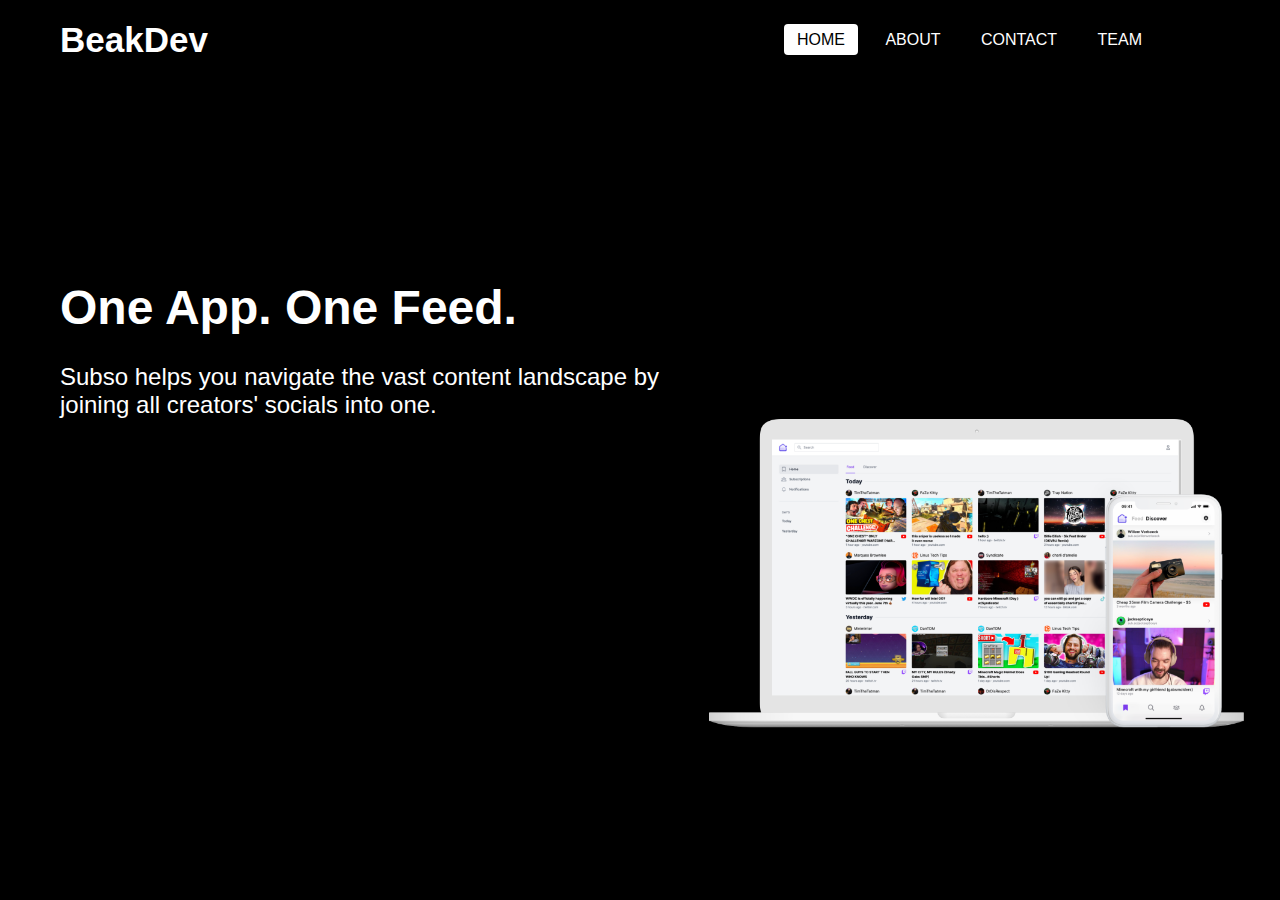
<file: index.html>
<html>
<head>
    
    <meta charset="utf-8">
    <meta name="viewport" content="width=device-width, initial-scale=1.0">
    <meta http-equiv="X-UA-Compatible" content="ie=edge">
    <title>Glassmorphism Website UI</title>
    <link rel="stylesheet" type="text/css" href="style.css">
</head>
<body>

    
        <label class="logo">BeakDev</label>
        
        

       
         <ul>
            <li><a class="active" href="#">Home</a></li>
            <li><a href="about.html">About</a></li>
            <li><a href="contact.html">Contact</a></li>
            <li><a href="team.html">Team</a></li>

            
        </ul>
        
        
        
        


    <h1>One App. One Feed.</h1>

    <p>Subso helps you navigate the vast content landscape by <br> joining all creators' socials into one.
    </p>


    <img class="image-1" src="./images/phone-top-1.png" alt="">

    

    

   

</body>
</html>


<!-- 
 

-->
</file>
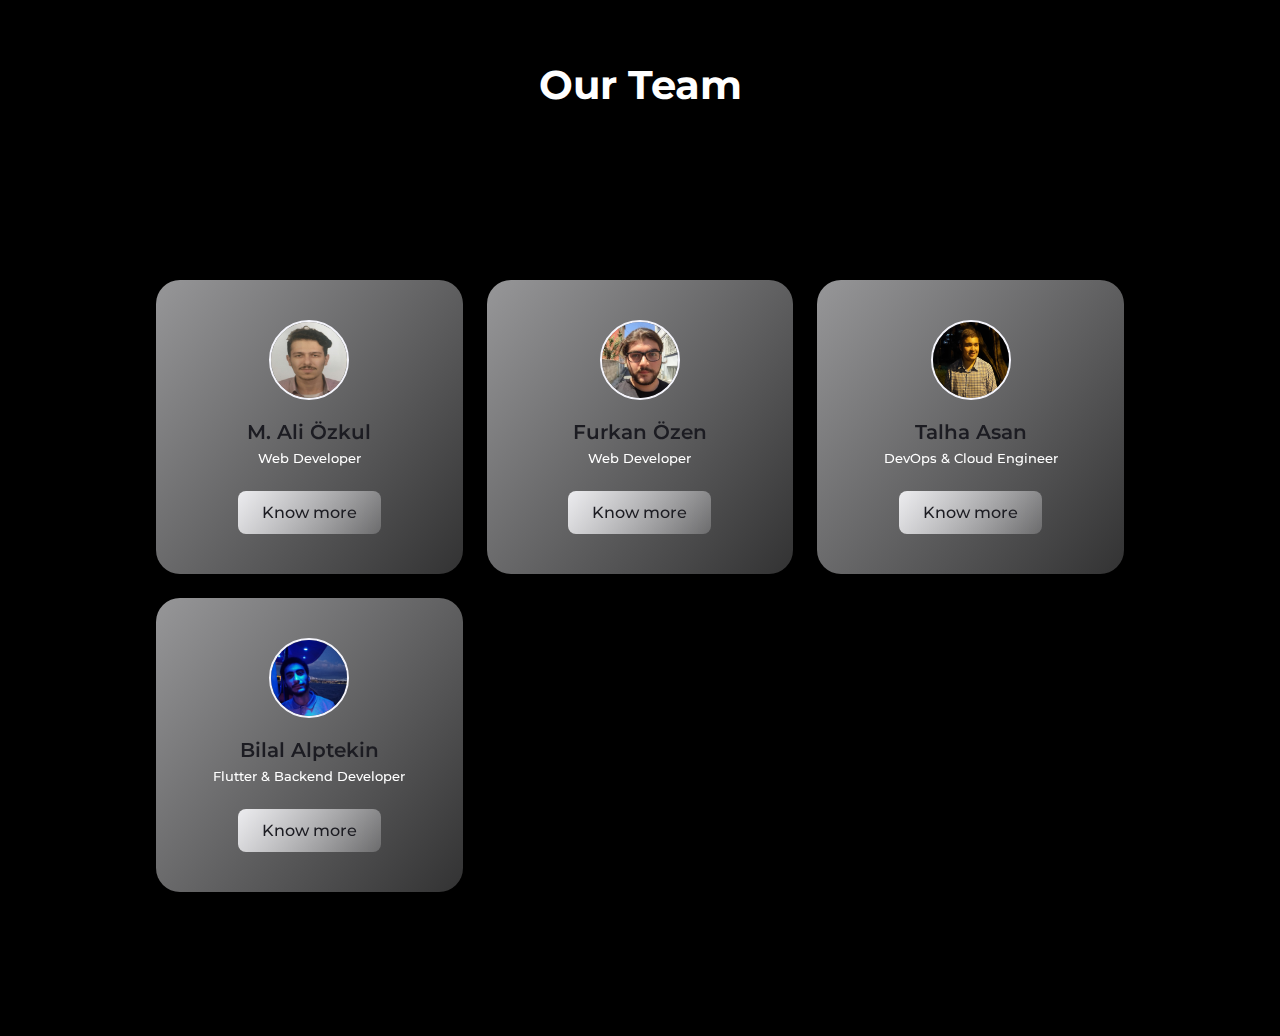
<file: team.html>
<!DOCTYPE html>
    <html lang="en">
    <head>
        <meta charset="UTF-8">
        <meta name="viewport" content="width=device-width, initial-scale=1.0">

        <!--========== BOX ICONS ==========-->
        <link rel="stylesheet" href="https://cdn.jsdelivr.net/npm/boxicons@latest/css/boxicons.min.css">

        <!--========== CSS ==========-->
        <link rel="stylesheet" href="/team.css">

        <title>Card glassmorphism</title>
    </head>
    <body>

        
        <section class="card">
            <h1>Our Team</h1>
            
            <div class="card__circle card__circle1"></div>
            <div class="card__circle card__circle2"></div>

            <div class="card__container bd-container">
                <div class="card__glass">
                    
                    <img src="/images/mali-profil.jpg" alt="" class="card__img">
    
                    <div class="card__data">
                        <h3 class="card__title">M. Ali Özkul</h3>
                        <span class="card__profession">Web Developer</span>
                    </div>

                    <a href="#" class="card__button">Know more</a>
                    
                    <div class="card__social">
                        <a href="https://github.com/malizkl" class="card__link"><i class='bx bxl-github' ></i></a>
                        <a href="#" class="card__link"><i class='bx bxl-linkedin'></i></a>
                        <a href="#" class="card__link"><i class='bx bxl-twitter' ></i></a>
                    </div>
                </div>



                <div class="card__glass">
                    <img src="/images/ozen-profil.jpeg" alt="" class="card__img">
    
                    <div class="card__data">
                        <h3 class="card__title">Furkan Özen</h3>
                        <span class="card__profession">Web Developer</span>
                    </div>

                    <a href="#" class="card__button">Know more</a>
                    
                    <div class="card__social">
                        <a href="#" class="card__link"><i class='bx bxl-github' ></i></a>
                        <a href="#" class="card__link"><i class='bx bxl-linkedin'></i></a>
                        <a href="#" class="card__link"><i class='bx bxl-twitter' ></i></a>
                    </div>
                </div>









    
                <div class="card__glass">
                    <img src="/images/asan-profil.jpeg" alt="" class="card__img">
    
                    <div class="card__data">
                        <h3 class="card__title">Talha Asan</h3>
                        <span class="card__profession">DevOps & Cloud Engineer</span>
                    </div>

                    <a href="#" class="card__button">Know more</a>
    
                    <div class="card__social">
                        <a href="#" class="card__link"><i class='bx bxl-github' ></i></a>
                        <a href="#" class="card__link"><i class='bx bxl-linkedin'></i></a>
                        <a href="#" class="card__link"><i class='bx bxl-twitter' ></i></a>
                    </div>
                </div>
    
                <div class="card__glass">
                    <img src="/images/bilal-profil.jpeg" alt="" class="card__img">
    
                    <div class="card__data">
                        <h3 class="card__title">Bilal Alptekin</h3>
                        <span class="card__profession">Flutter & Backend Developer</span>
                    </div>

                    <a href="#" class="card__button">Know more</a>
    
                    <div class="card__social">
                        <a href="#" class="card__link"><i class='bx bxl-github' ></i></a>
                        <a href="#" class="card__link"><i class='bx bxl-linkedin'></i></a>
                        <a href="#" class="card__link"><i class='bx bxl-twitter' ></i></a>
                    </div>
                </div>
            </div>
        </section>
    </body>
</html>
</file>
<file: style.css>
*{
    margin: 0;
    padding: 0;
    text-decoration: none;
    list-style: none;
    box-sizing: border-box;
    font-family: 'Rubik',sans-serif;
    
}

body{
background-color: black;
}



.logo{
    color: white;
    font-size: 35px;
    line-height: 80px;
    padding: 0 60px;
    font-weight: bold;
}



ul{
    float:right;
    margin-right: 120px;
    
}
ul li{
    display: inline-block;
    line-height: 80px;
    margin: 0 5px;
    justify-content: space-between;
    
}

ul li a{
    color: #fff;
    font-size: 16px;
    text-transform: uppercase;
    padding: 7px 13px;
    border-radius: 4px;
}

a.active,a:hover{
    color: #000;
    background: #fff;
    transition: .5s;
}


h1{
    color: #fff;
    align-items: center;
    padding-left: 60px;
    padding-top: 200px;
    font-size: 48px;
}

h2{
    color: #fff;
    padding-left: 100px;
    
}

p{
    color: #fff;
    padding-left: 60px;
    padding-top: 28px;
    font-size: 24px;
}

.image-1{
    height: 360px;
    padding-right: 10px;
    float:right;
}


.icon{
    color: #fff;
}
</file>
<file: team.css>
/*========== GOOGLE FONTS ==========*/
@import url('https://fonts.googleapis.com/css2?family=Montserrat:wght@400;500;600&display=swap');

/*========== VARIABLES CSS ==========*/
:root {
  /*========== Colors ==========*/
  --first-color: #4D49BF;
  --second-color: #05DBF2;
  --body-color: #000000;
  --title-color: #1C1C22;
  --text-color: #fff;

  /*========== Font and typography ==========*/
  --body-font: 'Montserrat', sans-serif;
  --normal-font-size: .938rem;
  --h3-font-size: 1.125rem;
  --small-font-size: .75rem;
}

@media screen and (min-width: 968px) {
  :root {
    --normal-font-size: 1rem;
    --h3-font-size: 1.25rem;
    --small-font-size: .813rem;
  }
}

/*========== BASE ==========*/
*,::before,::after{
  box-sizing: border-box;
}

body{
  margin: 0;
  padding: 0;
  font-family: var(--body-font);
  font-size: var(--normal-font-size);
}

h3{
  margin: 0;
}

a{
  text-decoration: none;
}

img{
  max-width: 100%;
  height: auto;
}

.bd-container{
  max-width: 968px;
  width: calc(100% - 3rem);
  margin-left: 1.5rem;
  margin-right: 1.5rem;
}

/*========== CARD GLASS ==========*/
.card{
  position: relative;
  overflow: hidden;
  padding: 3rem 0;
  background-color: var(--body-color);
}

.card h1{
  text-align: center;
  margin-top: 60px;
  font-size: 40px;
  font-weight: bolder;
  color: #fff;
}

.card__container{
  display: grid;
  gap: 1.5rem;
}

.card__glass{
  position: relative;
  overflow: hidden;
  text-align: center;
  padding: 2.5rem;
  background: linear-gradient(130deg,
              rgba(251,251,254,.6),
              rgba(251,251,254,.2));
  box-shadow: inset 2px 2px 1px rgba(251,251,254,.3)
              inset -2px -2px 1px rgba(251,251,254,.2);
  border-radius: 1.5rem;
  backdrop-filter: blur(10px);
}


.card__img{
  width: 80px;
  height: 80px;
  border-radius: 50%;
  border: 2px solid #F4F4FB;
  margin-bottom: 1rem;
}

.card__data{
  margin-bottom: 1.5rem;
}

.card__title{
  font-size: var(--h3-font-size);
  color: var(--title-color);
  font-weight: 600;
  margin-bottom: .25rem;
}

.card__profession{
  font-size: var(--small-font-size);
  color: var(--text-color);
  font-weight: 500;
}

.card__button{
  display: inline-block;
  background: linear-gradient(130deg,
              rgba(251,251,254,.9),
              rgba(251,251,254,.2));
  padding: .75rem 1.5rem;
  border-radius: .5rem;
  color: var(--title-color);
  font-weight: 500;
  transition: .4s;
}

.card__button:hover{
  color: #fff;
  background: #000;  /* fallback for old browsers */

}

.card__social{
  position: absolute;
  top: 50%;
  transform: translateY(-50%);
  
}

.card__link{
  
  display: block;
  font-size: 1.75rem;
  color: var(--title-color);
  margin: 1rem 0;
  transform: translateX(-5rem);
}
.card__link:hover{
  color: #fff;
}

.card__link:nth-child(1){
  transition: .2s;
}
.card__link:nth-child(2){
  transition: .5s;
}
.card__link:nth-child(3){
  transition: .7s;
}

.card__glass:hover .card__link{
  transform: translateX(-1.5rem);
}



/*========== MEDIA QUERIES ==========*/
@media screen and (min-width: 568px){
  .card__container{
    grid-template-columns: repeat(2, 1fr);
  }
}

@media screen and (min-width: 768px){
  .bd-container{
    margin-left: auto;
    margin-right: auto;
  }

  .card{
    padding: 0;
  }

  .card__container{
    height: 100vh;
    grid-template-columns: repeat(3, 1fr);
    align-content: center;
  }

  
}
</file>
